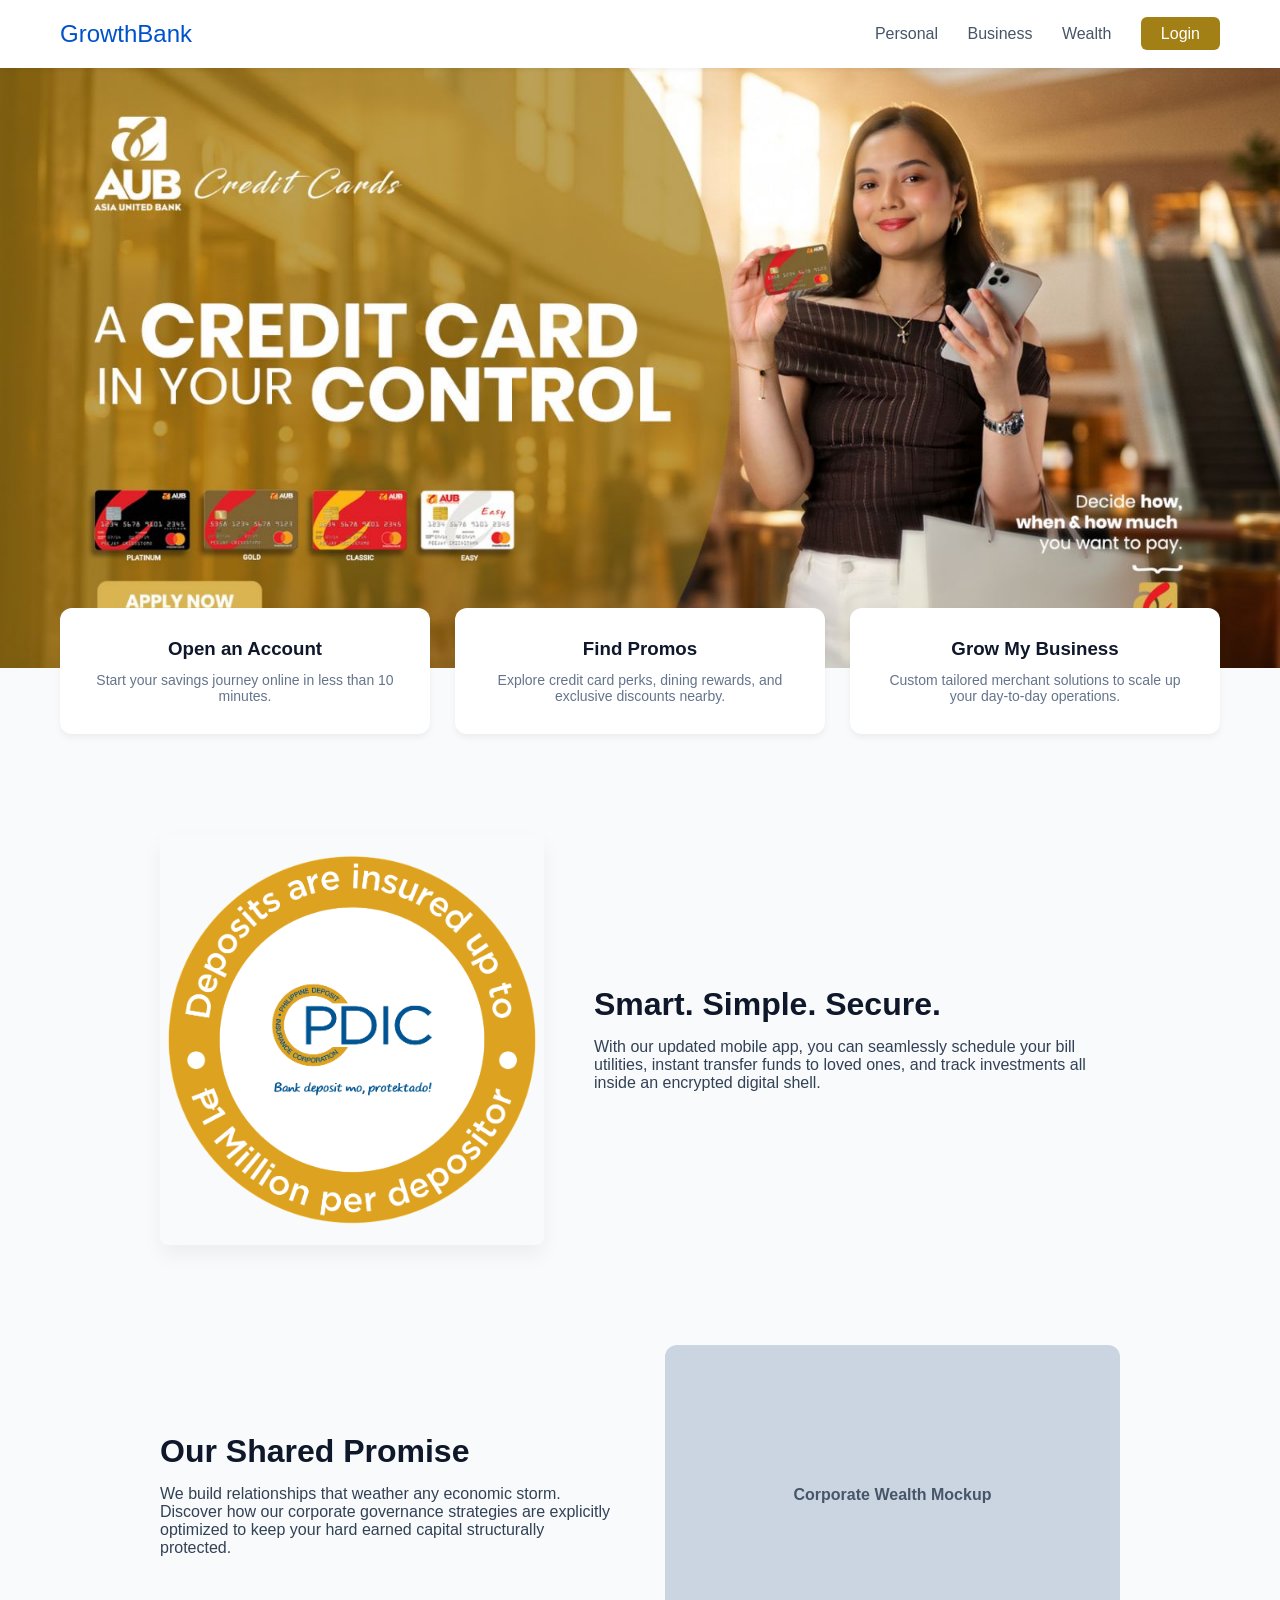
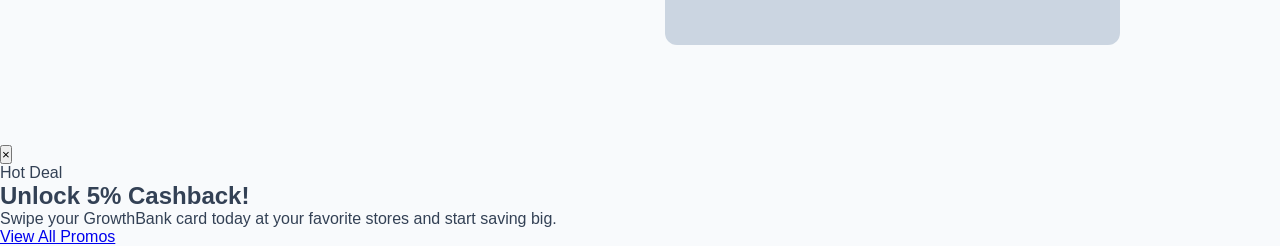
<file: index.html>
<!DOCTYPE html>
<html lang="en">
<head>
  <meta charset="UTF-8">
  <meta name="viewport" content="width=device-width, initial-scale=1.0">
  <title>Online Catalogue</title>
  <!-- Linking our custom CSS styling file -->
  <link rel="stylesheet" href="style.css">
</head>
<body>

  <!-- Navigation bar mimicking modern banking layout -->
  <header>
    <div class="nav-container">
      <div class="logo">GrowthBank</div>
      <nav class="nav-links">
        <a href="#">Personal</a>
        <a href="#">Business</a>
        <a href="#">Wealth</a>
        <a href="#" class="btn-login">Login</a>
      </nav>
    </div>
  </header>

  <!-- Hero introduction banner -->
  <section class="hero">
    <div class="hero-content">
  </section>

  <!-- Quick Action Grid displaying the lift-on-hover effect -->
  <div class="features-container">
    
    <!-- CARD 1: Wrapped in an "a" tag -->
    <a href="apply.html" class="grid-card-link">
      <div class="card">
        <h3>Open an Account</h3>
        <p>Start your savings journey online in less than 10 minutes.</p>
      </div>
    </a>

    <!-- CARD 2: Wrapped in an "a" tag -->
    <a href="promos.html" class="grid-card-link">
      <div class="card">
        <h3>Find Promos</h3>
        <p>Explore credit card perks, dining rewards, and exclusive discounts nearby.</p>
      </div>
    </a>
    
    <!-- CARD 3: ALSO wrapped in an "a" tag (even if it links to "#" for now) -->
    <a href="#" class="grid-card-link">
      <div class="card">
        <h3>Grow My Business</h3>
        <p>Custom tailored merchant solutions to scale up your day-to-day operations.</p>
      </div>
    </a>

  </div>

  <!-- Content section 1: Styled with "reveal" class to be picked up by JS scroll engine -->
  <section class="scroll-section reveal">
    <div class="section-text">
      <h2>Smart. Simple. Secure.</h2>
      <p>With our updated mobile app, you can seamlessly schedule your bill utilities, instant transfer funds to loved ones, and track investments all inside an encrypted digital shell.</p>
    </div>
    <img src="app-mockup.png" alt="GrowthBank Mobile App Screen" class="section-image">
  </section>

  <!-- Content section 2: Automatically flips text and picture layout using CSS -->
  <section class="scroll-section reveal">
    <div class="section-text">
      <h2>Our Shared Promise</h2>
      <p>We build relationships that weather any economic storm. Discover how our corporate governance strategies are explicitly optimized to keep your hard earned capital structurally protected.</p>
    </div>
    <div class="section-image-placeholder">Corporate Wealth Mockup</div>
  </section>

  <!-- Linking our external custom Javascript file at the bottom for optimization -->
  <script src="app.js"></script>
  
<!-- ==========================================================================
       MINI PROMO POPUP CONTAINER
       ========================================================================== -->
  <div id="promoPopup" class="popup-overlay">
    <div class="popup-box">
      <!-- Close Button (X) -->
      <button class="popup-close-btn" id="closePopupBtn">&times;</button>
      
      <!-- Popup Content -->
      <div class="popup-content">
        <span class="popup-tag">Hot Deal</span>
        <h2>Unlock 5% Cashback!</h2>
        <p>Swipe your GrowthBank card today at your favorite stores and start saving big.</p>
        
        <!-- Link to your newly created promos page -->
        <a href="promos.html" class="popup-action-btn">View All Promos</a>
      </div>
    </div>
  </div>
  
</body>
</html>
</file>
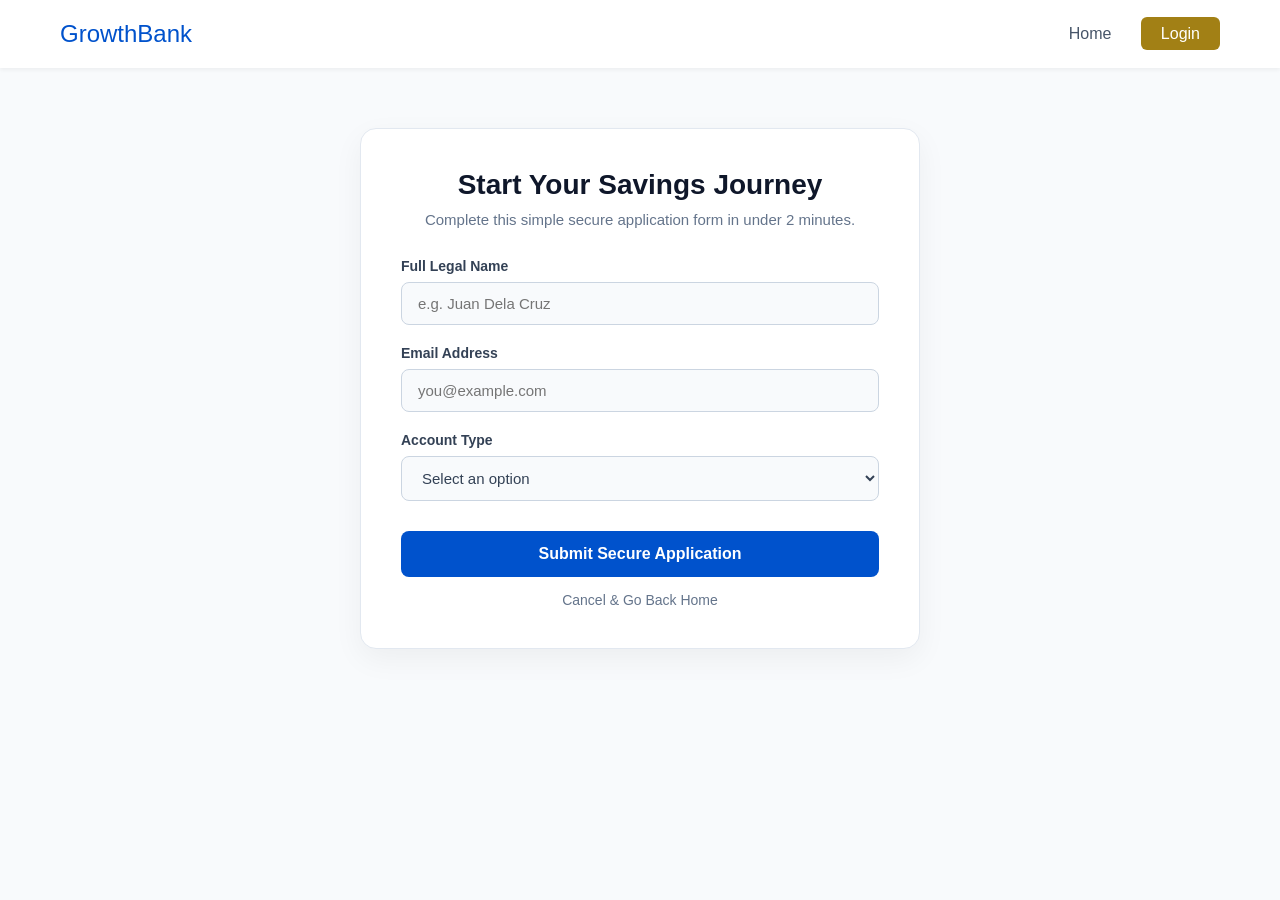
<file: apply.html>
<!DOCTYPE html>
<html lang="en">
<head>
  <meta charset="UTF-8">
  <meta name="viewport" content="width=device-width, initial-scale=1.0">
  <title>Open an Account - GrowthBank</title>
  <!-- Link to your existing style.css so the navigation and base fonts match perfectly! -->
  <link rel="stylesheet" href="style.css">
  
  <style>
    /* Custom CSS specifically for this form page */
    .form-section {
      max-width: 600px;
      margin: 60px auto;
      padding: 0 20px;
    }

    .form-container {
      background: white;
      padding: 40px;
      border-radius: 16px;
      box-shadow: 0 10px 30px rgba(0, 0, 0, 0.05);
      border: 1px solid #e2e8f0;
    }

    .form-header {
      margin-bottom: 30px;
      text-align: center;
    }

    .form-header h1 {
      color: #0f172a;
      font-size: 28px;
      margin-bottom: 10px;
    }

    .form-header p {
      color: #64748b;
      font-size: 15px;
    }

    /* Form Fields */
    .form-group {
      margin-bottom: 20px;
    }

    .form-group label {
      display: block;
      font-weight: 600;
      font-size: 14px;
      color: #334155;
      margin-bottom: 8px;
    }

    .form-group input, .form-group select {
      width: 100%;
      padding: 12px 16px;
      border: 1.5px solid #cbd5e1;
      border-radius: 8px;
      font-size: 15px;
      color: #334155;
      background-color: #f8fafc;
      transition: all 0.3s ease;
      outline: none;
    }

    /* Highlighting field borders on click */
    .form-group input:focus, .form-group select:focus {
      border-color: #0052cc;
      background-color: #ffffff;
      box-shadow: 0 0 0 4px rgba(0, 82, 204, 0.1);
    }

    /* Action Buttons */
    .form-actions {
      margin-top: 30px;
      display: flex;
      flex-direction: column;
      gap: 15px;
    }

    .btn-submit {
      width: 100%;
      background-color: #0052cc;
      color: white;
      border: none;
      padding: 14px;
      border-radius: 8px;
      font-weight: 600;
      font-size: 16px;
      cursor: pointer;
      transition: background-color 0.2s ease, transform 0.1s ease;
    }

    .btn-submit:hover {
      background-color: #003d99;
    }

    .btn-submit:active {
      transform: scale(0.98); /* Tiny physical press down effect */
    }

    .btn-cancel {
      text-align: center;
      text-decoration: none;
      color: #64748b;
      font-weight: 500;
      font-size: 14px;
      transition: color 0.2s;
    }

    .btn-cancel:hover {
      color: #0f172a;
    }
  </style>
</head>
<body>

  <!-- Reusable Navigation Header -->
  <header>
    <div class="nav-container">
      <!-- Clicking logo takes user back home -->
      <a href="index.html" style="text-decoration: none;" class="logo">GrowthBank</a>
      <nav class="nav-links">
        <a href="index.html">Home</a>
        <a href="#" class="btn-login">Login</a>
      </nav>
    </div>
  </header>

  <!-- Form Area -->
  <section class="form-section">
    <div class="form-container">
      <div class="form-header">
        <h1>Start Your Savings Journey</h1>
        <p>Complete this simple secure application form in under 2 minutes.</p>
      </div>

      <form id="applyForm">
        <!-- Full Name -->
        <div class="form-group">
          <label for="fullName">Full Legal Name</label>
          <input type="text" id="fullName" placeholder="e.g. Juan Dela Cruz" required>
        </div>

        <!-- Email Address -->
        <div class="form-group">
          <label for="email">Email Address</label>
          <input type="email" id="email" placeholder="you@example.com" required>
        </div>

        <!-- Account Type Selector -->
        <div class="form-group">
          <label for="accountType">Account Type</label>
          <select id="accountType" required>
            <option value="" disabled selected>Select an option</option>
            <option value="savings">Starter Savings Account (No minimum balance)</option>
            <option value="checking">High-Yield Checking Account</option>
            <option value="business">Premium Corporate Business Account</option>
          </select>
        </div>

        <!-- Submit actions -->
        <div class="form-actions">
          <button type="submit" class="btn-submit">Submit Secure Application</button>
          <a href="index.html" class="btn-cancel">Cancel & Go Back Home</a>
        </div>
      </form>
    </div>
  </section>

  <!-- Simple script to handle success notification on form submission -->
  <script>
    document.getElementById('applyForm').addEventListener('submit', (event) => {
      event.preventDefault(); // Stops page from reloading instantly
      
      const name = document.getElementById('fullName').value;
      alert(`Thank you, ${name}! Your application has been simulated. Under normal conditions, this would encrypt and send your data to our secure server database.`);
      
      // Go back to main landing page after user clicks OK on alert
      window.location.href = "index.html"; 
    });
  </script>

</body>
</html>
</file>
<file: style.css>
/* ==========================================================================
   GLOBAL STYLE RESET & ARCHITECTURE
   ========================================================================== */
* {
  margin: 0;
  padding: 0;
  box-sizing: border-box; /* Ensures padding does not break item sizing calculations */
  font-family: 'Segoe UI', Tahoma, Geneva, Verdana, sans-serif;
}

body {
  background-color: #f8fafc; /* Subtle off-white background */
  color: #334155;            /* Deep slate gray text for optimal readability */
  overflow-x: hidden;        /* Prevents horizontal layout breakage on small screens */
}

/* ==========================================================================
   NAVIGATION ENGINE
   ========================================================================== */
header {
  background-color: #ffffff;
  box-shadow: 0 2px 4px rgba(0,0,0,0.05);
  position: sticky; /* Locks navbar to the top of screen as the user scrolls down */
  top: 0;
  z-index: 100;    /* Guarantees the header stays stacked above all body items */
}

.nav-container {
  max-width: 1200px;
  margin: 0 auto;
  padding: 20px;
  display: flex;
  justify-content: space-between;
  align-items: center;
}

.section-image {
  flex: 1;
  max-width: 40%;
  height: auto;
  border-radius: 8px;
  /* Optional: gives the picture a subtle shadow matching the bank aesthetic */
  box-shadow: 0 10px 20px rgba(0, 0, 0, 0.05); 
}

.logo {
  font-size: 24px;
  font-weight: 50;
  color: #0052cc; /* Signature Banking Royal Blue */
}

.nav-links a {
  text-decoration: none;
  color: #475569;
  margin-left: 25px;
  font-weight: 500;
  transition: color 0.2s ease; /* Fluid color transitions on text hover */
}

.nav-links a:hover {
  color: #a28015;
}

.btn-login {
  background-color: #a28015;
  color: white !important;
  padding: 8px 20px;
  border-radius: 6px;
}

/* ==========================================================================
   FULLY CONTAINERIZED, NON-CROPPING HERO BANNER
   ========================================================================== */
.hero {
  background-image: url('hero-bg.jpg'); /* Make sure this matches your file name */
  
  /* 1. THE SECRET: 'contain' forces the browser to scale the entire image down 
     so that 100% of its width and height are always visible inside the box */
  background-size: contain; 
  
  background-repeat: no-repeat;
  background-position: center top;
  background-color: #f8fafc; /* Matches your background color so empty space looks clean */

  /* 2. Sets the exact mathematical proportion of a 1920x900 image */
  width: 100%;
  aspect-ratio: 1920 / 900; 

  /* 3. Forces a minimum height so the banner remains large and visible on smaller screens */
  min-height: 450px; 
  
  /* 4. Keeps padding clear so the layout doesn't distort */
  padding: 0; 
  margin: 0;
}

.hero-content {
  max-width: 800px;
  margin: 0 auto;
}

.hero h1 {
  font-size: 48px;
  margin-bottom: 20px;
}

.hero p {
  font-size: 18px;
  opacity: 0.9;
  margin-bottom: 40px;
}

/* ==========================================================================
   INTERACTIVE GRID MECHANICS (THE HOVER ACTION)
   ========================================================================== */
.features-container {
  max-width: 1200px;
  margin: -60px auto 60px auto; /* A negative margin draws the boxes vertically above the hero */
  padding: 0 20px;
  display: grid;
  grid-template-columns: repeat(auto-fit, minmax(250px, 1fr)); /* Fully responsive automated columns */
  gap: 25px;
}

.card {
  background: white;
  padding: 30px;
  border-radius: 12px;
  box-shadow: 0 4px 6px rgba(0, 0, 0, 0.05);
  text-align: center;
  cursor: pointer;
  
  /* 
     THE HOVER EFFECT ENGINE: 
     - "transform" enables the element's actual position shift.
     - "box-shadow" handles the depth illumination changes.
     - "cubic-bezier" acts like a virtual physics dampener (fast start, smooth floating peak deceleration).
  */
  transition: transform 0.35s cubic-bezier(0.25, 1, 0.5, 1), box-shadow 0.35s ease;
}

.card h3 {
  color: #0f172a;
  margin-bottom: 12px;
}

.card p {
  font-size: 14px;
  color: #64748b;
}

/* Fired immediately when user hovers their mouse pointer onto the element */
.card:hover {
  transform: translateY(-12px);          /* Moves card up along Y-axis exactly 12 pixels */
  box-shadow: 0 20px 30px rgba(0, 82, 204, 0.15); /* Expands shadow outwards to simulate physical depth */
}

/* ==========================================================================
   SCROLL-DRIVEN ANIMATION BASELINE ARCHITECTURE
   ========================================================================== */
.scroll-section {
  max-width: 1000px;
  margin: 100px auto;
  padding: 0 20px;
  display: flex;
  align-items: center;
  gap: 50px;
}

/* Alternates structural position layout for even-numbered section items */
.scroll-section:nth-child(even) {
  flex-direction: row-reverse;
}

.section-text {
  flex: 1;
}

.section-text h2 {
  font-size: 32px;
  color: #0f172a;
  margin-bottom: 15px;
}

.section-image-placeholder {
  flex: 1;
  height: 300px;
  background-color: #cbd5e1;
  border-radius: 12px;
  display: flex;
  align-items: center;
  justify-content: center;
  color: #475569;
  font-weight: 600;
}

/*
   SCROLL TRANSITION STATE 1: INITIAL PASSIVE STATE
   The item starts entirely translucent and is physically offset 50px below where it should live.
*/
.reveal {
  opacity: 0;
  transform: translateY(50px);
  transition: opacity 0.8s ease, transform 0.8s cubic-bezier(0.25, 1, 0.5, 1);
}

/*
   SCROLL TRANSITION STATE 2: ACTIVE ANIMATING STATE
   Injected via JavaScript tracking engine. Brings item to solid visibility and structural alignment.
*/
.reveal.is-visible {
  opacity: 1;
  transform: translateY(0);
}

/* Forces all three wrapper links to be treated identically by the grid */
.grid-card-link {
  text-decoration: none; /* Removes any default blue link underlines */
  color: inherit;        /* Keeps your original text colors */
  display: flex;         
  width: 100%;           /* Forces each column to be exactly the same width */
}

/* Forces the white card inside to fill the entire height and width of its column */
.grid-card-link .card {
  width: 100%;
  height: 100%;

/* ==========================================================================
   PERFECT ASPECT-RATIO HERO BANNER
   ========================================================================== */
.hero {
  background-image: url('hero-bg.jpg'); /* Ensure this matches your filename exactly */
  background-size: cover;
  background-position: center;
  background-repeat: no-repeat;
  
  /* 1. Forces the box to match the exact mathematical shape of your 1920x900 image */
  width: 100%;
  aspect-ratio: 1920 / 900; 

  /* 2. Removes the old vertical padding that was stretching and squishing the box */
  padding: 0; 
  
  /* 3. Ensures the banner doesn't become too microscopic on tiny mobile screens */
  min-height: 300px; 
}

/* ==========================================================================
   MINI POPUP STYLING
   ========================================================================== */
/* The dark transparent background overlay */
.popup-overlay {
  position: fixed;
  top: 0;
  left: 0;
  width: 100%;
  height: 100%;
  background-color: rgba(15, 23, 42, 0.6); /* Soft dark slate backdrop */
  display: flex;
  align-items: center;
  justify-content: center;
  z-index: 9999; /* Guarantees it sits above headers, cards, and everything else */
  
  /* Initial hidden state for smooth fade-in */
  opacity: 0;
  pointer-events: none;
  transition: opacity 0.4s ease;
}

/* Turns on the popup (Triggered via JavaScript) */
.popup-overlay.show-popup {
  opacity: 1;
  pointer-events: auto;
}

/* The physical popup box */
.popup-box {
  background: #ffffff;
  width: 90%;
  max-width: 400px; /* Kept compact and mini */
  padding: 30px;
  border-radius: 16px;
  box-shadow: 0 20px 40px rgba(0, 0, 0, 0.2);
  position: relative;
  text-align: center;
  
  /* Starts slightly scaled down for a sweet "pop" entry effect */
  transform: scale(0.9);
  transition: transform 0.4s cubic-bezier(0.34, 1.56, 0.64, 1);
}

/* Scales box to full size when active */
.popup-overlay.show-popup .popup-box {
  transform: scale(1);
}

/* Close Button (X) */
.popup-close-btn {
  position: absolute;
  top: 15px;
  right: 15px;
  background: none;
  border: none;
  font-size: 28px;
  color: #94a3b8;
  cursor: pointer;
  transition: color 0.2s ease;
  line-height: 1;
}

.popup-close-btn:hover {
  color: #0f172a;
}

/* Inner Text Layout */
.popup-tag {
  display: inline-block;
  background-color: #fee2e2;
  color: #ef4444;
  font-size: 11px;
  font-weight: 700;
  padding: 4px 10px;
  border-radius: 20px;
  text-transform: uppercase;
  margin-bottom: 12px;
}

.popup-content h2 {
  color: #0f172a;
  font-size: 22px;
  margin-bottom: 10px;
}

.popup-content p {
  color: #64748b;
  font-size: 14px;
  line-height: 1.5;
  margin-bottom: 24px;
}

/* Action button directing to promos.html */
.popup-action-btn {
  display: block;
  background-color: #0052cc;
  color: white;
  text-decoration: none;
  padding: 12px 24px;
  border-radius: 8px;
  font-weight: 600;
  font-size: 15px;
  transition: background-color 0.2s, transform 0.1s;
}

.popup-action-btn:hover {
  background-color: #003d99;
}

.popup-action-btn:active {
  transform: scale(0.98);
}

/* ==========================================================================
   FORCE OVERLAY AND CENTERED POPUP
   ========================================================================== */
.popup-overlay {
  position: fixed !important; /* Forces it to stay relative to the screen, NOT the page content */
  top: 0 !important;
  left: 0 !important;
  width: 100vw !important;    /* Takes up 100% of viewport width */
  height: 100vh !important;   /* Takes up 100% of viewport height */
  background-color: rgba(15, 23, 42, 0.75) !important; /* Dark slate semi-transparent mask */
  
  /* These flex properties FORCE the box directly into the middle of the screen */
  display: flex !important;
  align-items: center !important;
  justify-content: center !important;
  z-index: 99999 !important;  /* Higher than everything else on the page */
  
  /* Default hidden state */
  opacity: 0;
  pointer-events: none;
  transition: opacity 0.4s ease;
}

/* Active state triggered by JS */
.popup-overlay.show-popup {
  opacity: 1 !important;
  pointer-events: auto !important;
}

/* The actual popup card container */
.popup-box {
  background: #ffffff !important;
  width: 90% !important;
  max-width: 420px !important; /* Keeps it compact and mini */
  padding: 40px 30px !important;
  border-radius: 16px !important;
  box-shadow: 0 25px 50px -12px rgba(0, 0, 0, 0.5) !important;
  position: relative !important;
  text-align: center !important;
  
  /* Pop entry transition */
  transform: scale(0.8);
  transition: transform 0.4s cubic-bezier(0.34, 1.56, 0.64, 1);
}

/* Pop active state */
.popup-overlay.show-popup .popup-box {
  transform: scale(1) !important;
}

/* Close 'X' Button */
.popup-close-btn {
  position: absolute !important;
  top: 15px !important;
  right: 20px !important;
  background: none !important;
  border: none !important;
  font-size: 32px !important;
  color: #94a3b8 !important;
  cursor: pointer !important;
  line-height: 1 !important;
}

.popup-close-btn:hover {
  color: #0f172a !important;
}

/* Inside Content */
.popup-tag {
  display: inline-block !important;
  background-color: #fee2e2 !important;
  color: #ef4444 !important;
  font-size: 11px !important;
  font-weight: 700 !important;
  padding: 4px 10px !important;
  border-radius: 20px !important;
  text-transform: uppercase !important;
  margin-bottom: 15px !important;
}

.popup-content h2 {
  color: #0f172a !important;
  font-size: 24px !important;
  margin-bottom: 12px !important;
  font-weight: 700 !important;
}

.popup-content p {
  color: #475569 !important;
  font-size: 15px !important;
  line-height: 1.6 !important;
  margin-bottom: 25px !important;
}

/* Call to Action Button */
.popup-action-btn {
  display: block !important;
  background-color: #0052cc !important;
  color: white !important;
  text-decoration: none !important;
  padding: 14px 24px !important;
  border-radius: 8px !important;
  font-weight: 600 !important;
  font-size: 15px !important;
  transition: background-color 0.2s !important;
}

.popup-action-btn:hover {
  background-color: #003d99 !important;
}
</file>
